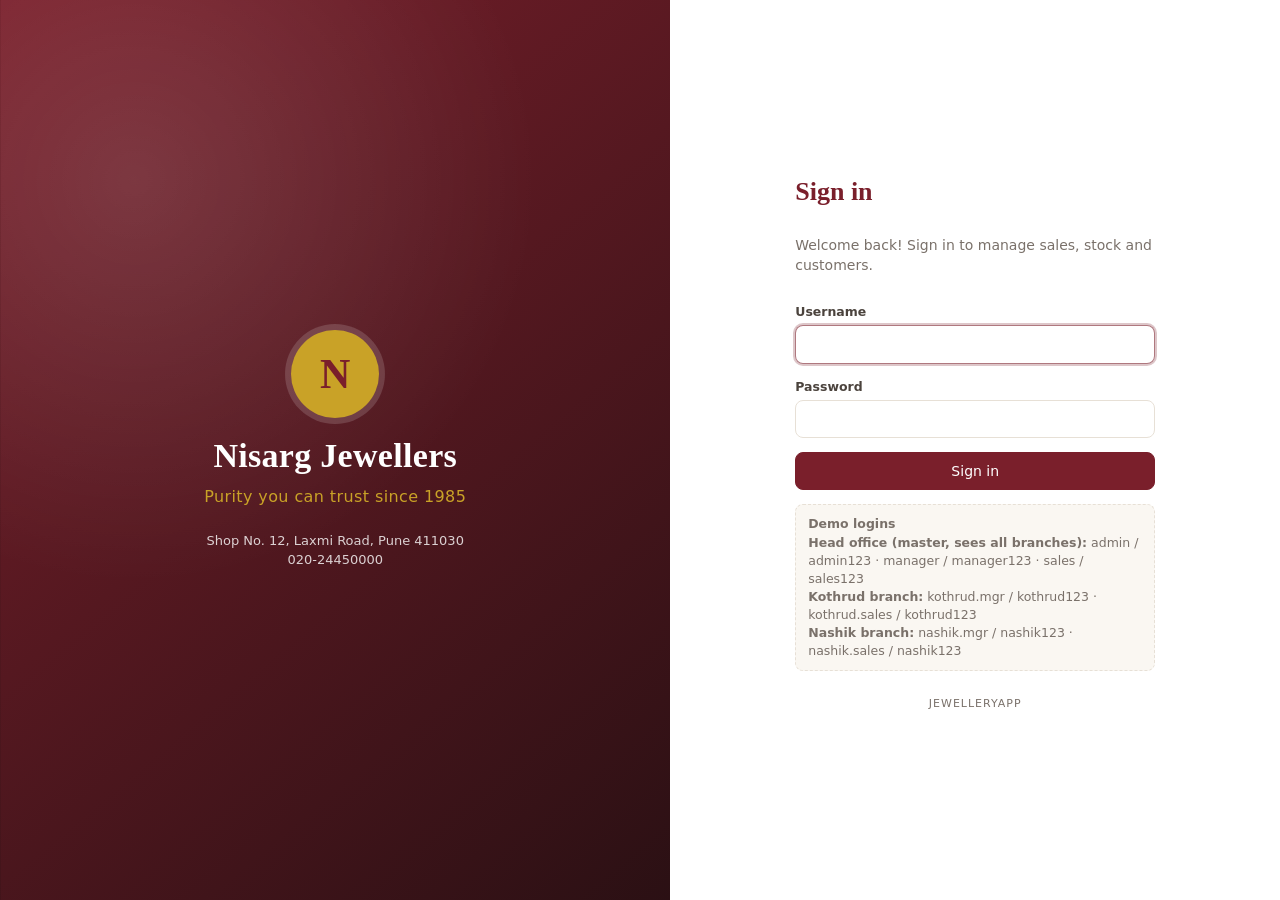
<file: index.html>
<!doctype html>
<html lang="en-IN">
<head>
  <meta charset="utf-8">
  <meta name="viewport" content="width=device-width, initial-scale=1">
  <meta name="description" content="JewelleryApp - CRM, billing, POS, stock and vendor management for jewellery shops">
  <title>JewelleryApp</title>
  <link rel="stylesheet" href="css/styles.css">
</head>
<body>
  <div id="app"></div>
  <noscript>JewelleryApp needs JavaScript enabled.</noscript>

  <script src="js/vendor/qrcode-generator-1.4.4.js"></script>
  <script src="js/vendor/jsQR-1.4.0.js"></script>
  <script src="js/utils.js"></script>
  <script src="js/pricing.js"></script>
  <script src="js/seed.js"></script>
  <script src="js/db.js"></script>
  <script src="js/branch.js"></script>
  <script src="js/ui.js"></script>
  <script src="js/auth.js"></script>
  <script src="js/biz.js"></script>
  <script src="js/schemas.js"></script>
  <script src="js/whatsapp.js"></script>
  <script src="js/qr.js"></script>
  <script src="js/payments.js"></script>
  <script src="js/pawn.js"></script>
  <script src="js/liverates.js"></script>
  <script src="js/pages/dashboard.js"></script>
  <script src="js/pages/rates.js"></script>
  <script src="js/pages/pos.js"></script>
  <script src="js/pages/sales.js"></script>
  <script src="js/pages/customers.js"></script>
  <script src="js/pages/stock.js"></script>
  <script src="js/pages/purchases.js"></script>
  <script src="js/pages/vendors.js"></script>
  <script src="js/pages/reports.js"></script>
  <script src="js/pages/masters.js"></script>
  <script src="js/pages/settings.js"></script>
  <script src="js/pages/whatsapp.js"></script>
  <script src="js/pages/payments.js"></script>
  <script src="js/pages/pawn.js"></script>
  <script src="js/pages/branches.js"></script>
  <script src="js/app.js"></script>
</body>
</html>
</file>
<file: css/styles.css>
/* JewelleryApp styles. Brand colours come from Settings via --primary / --accent. */
:root {
  --primary: #7a1f2b;
  --primary-rgb: 122, 31, 43;
  --accent: #c9a227;
  --bg: #f6f3ee;
  --card: #ffffff;
  --text: #2a2522;
  --muted: #7a716a;
  --line: #e7e0d6;
  --soft: #faf7f2;
  --ok: #1d7a46;
  --ok-bg: #e5f4ea;
  --warn: #9a5b00;
  --warn-bg: #fdf1dc;
  --err: #b42318;
  --err-bg: #fde8e6;
  --radius: 10px;
  --shadow: 0 1px 2px rgba(0, 0, 0, .04), 0 4px 16px rgba(0, 0, 0, .05);
  --font: "Segoe UI", system-ui, -apple-system, Roboto, "Noto Sans", Arial, sans-serif;
  --serif: Georgia, "Times New Roman", serif;
}

* { box-sizing: border-box; }
[hidden] { display: none !important; }
html, body { margin: 0; }
body { font: 14px/1.45 var(--font); color: var(--text); background: var(--bg); -webkit-font-smoothing: antialiased; }
a { color: var(--primary); text-decoration: none; }
a:hover { text-decoration: underline; }
h1, h2, h3, h4 { margin: 0; font-weight: 600; }
h3 small, h2 small { font-weight: 400; color: var(--muted); font-size: 12px; }
.muted { color: var(--muted); }
.small { font-size: 12px; }
.right { text-align: right; }
.nowrap { white-space: nowrap; }
.spacer { flex: 1; }
.grow { flex: 1; }
.warn-text { color: var(--warn); }

/* ---------- buttons & inputs ---------- */
.btn {
  display: inline-flex; align-items: center; justify-content: center; gap: 6px;
  padding: 8px 14px; border: 1px solid var(--line); background: #fff; color: var(--text);
  border-radius: 8px; font: inherit; font-weight: 500; cursor: pointer; white-space: nowrap; text-decoration: none;
}
.btn:hover { border-color: rgba(var(--primary-rgb), .45); text-decoration: none; }
.btn.primary { background: var(--primary); border-color: var(--primary); color: #fff; }
.btn.primary:hover { filter: brightness(1.08); }
.btn.danger { color: var(--err); border-color: #f1c4bf; }
.btn.danger:hover { background: var(--err-bg); }
.btn.ghost { border-color: transparent; color: var(--muted); }
.btn.sm { padding: 5px 10px; font-size: 12.5px; }
.btn.block { width: 100%; }
.icon-btn { border: 0; background: transparent; cursor: pointer; font-size: 16px; padding: 4px 7px; border-radius: 6px; color: var(--muted); }
.icon-btn:hover { background: var(--soft); color: var(--text); }
.icon-btn.danger:hover { color: var(--err); background: var(--err-bg); }
.file-btn { position: relative; }

input, select, textarea {
  font: inherit; color: inherit; background: #fff; border: 1px solid var(--line); border-radius: 8px;
  padding: 8px 10px; min-width: 0; width: 100%;
}
input:focus, select:focus, textarea:focus { outline: 2px solid rgba(var(--primary-rgb), .25); border-color: rgba(var(--primary-rgb), .6); }
input[readonly] { background: var(--soft); }
input[type=checkbox] { width: auto; }
input[type=color] { padding: 2px; height: 38px; }
input.invalid { border-color: var(--err); background: var(--err-bg); }
input.sm, select.sm { max-width: 80px; }
textarea { resize: vertical; }

.form-grid { display: grid; grid-template-columns: repeat(2, minmax(0, 1fr)); gap: 12px 16px; }
.field { display: flex; flex-direction: column; gap: 4px; }
.field.full, .check.full { grid-column: 1 / -1; }
.field label { font-size: 12.5px; font-weight: 600; color: #4b433d; }
.field small { color: var(--muted); font-size: 11.5px; }
.req { color: var(--err); }
.check { display: flex; align-items: center; gap: 8px; font-weight: 500; cursor: pointer; }
label.inline { display: inline-flex; align-items: center; gap: 6px; font-size: 13px; color: var(--muted); }
label.inline input { width: auto; }
.input-row { display: flex; gap: 8px; }
.img-field { display: flex; align-items: center; gap: 10px; flex-wrap: wrap; }
.img-field img { width: 56px; height: 56px; object-fit: contain; border: 1px solid var(--line); border-radius: 8px; background: var(--soft); }
.img-field img.empty { visibility: hidden; width: 0; border: 0; }
.img-field input[type=file] { width: auto; flex: 1; padding: 6px; }

/* ---------- login ---------- */
.login { min-height: 100vh; display: grid; grid-template-columns: 1.1fr 1fr; }
.login-brand {
  background: radial-gradient(circle at 20% 20%, rgba(255, 255, 255, .12), transparent 45%), linear-gradient(140deg, var(--primary), #1b0d0f 120%);
  background-size: cover; background-position: center; color: #fff; display: flex; align-items: center; justify-content: center; padding: 48px 32px;
}
.login-brand-inner { max-width: 420px; text-align: center; }
.login-logo { max-width: 160px; max-height: 120px; object-fit: contain; margin-bottom: 18px; }
.login-mono {
  width: 88px; height: 88px; border-radius: 50%; margin: 0 auto 18px; display: grid; place-items: center;
  font: 600 42px var(--serif); color: var(--primary); background: var(--accent); box-shadow: 0 0 0 6px rgba(255, 255, 255, .15);
}
.login-brand h1 { font: 600 34px/1.2 var(--serif); letter-spacing: .3px; }
.login-tagline { color: var(--accent); font-size: 16px; margin: 8px 0 24px; letter-spacing: .4px; }
.login-meta { opacity: .8; font-size: 13px; }
.login-form-wrap { display: flex; align-items: center; justify-content: center; padding: 32px 20px; background: var(--card); }
.login-form { width: 100%; max-width: 360px; display: flex; flex-direction: column; gap: 14px; }
.login-form h2 { font: 600 26px var(--serif); color: var(--primary); }
.login-error { background: var(--err-bg); color: var(--err); padding: 8px 12px; border-radius: 8px; font-size: 13px; }
.demo-hint { background: var(--soft); border: 1px dashed var(--line); border-radius: 8px; padding: 10px 12px; font-size: 12.5px; color: var(--muted); }
.powered { text-align: center; color: var(--muted); font-size: 11px; letter-spacing: 1px; text-transform: uppercase; }

/* ---------- shell ---------- */
.shell { display: grid; grid-template-columns: 240px 1fr; min-height: 100vh; background: linear-gradient(to right, #211816 240px, transparent 240px); }
.sidebar { background: #211816; color: #e9e2d9; position: sticky; top: 0; height: 100vh; overflow-y: auto; display: flex; flex-direction: column; }
.brand { display: flex; align-items: center; gap: 10px; padding: 18px 16px; border-bottom: 1px solid rgba(255, 255, 255, .08); }
.brand img { width: 40px; height: 40px; object-fit: contain; border-radius: 8px; background: #fff; }
.brand .mono { width: 40px; height: 40px; border-radius: 50%; display: grid; place-items: center; background: var(--accent); color: var(--primary); font: 600 20px var(--serif); flex: none; }
.brand-name { font: 600 15px/1.2 var(--serif); color: #fff; }
.brand-sub { font-size: 10.5px; letter-spacing: 1.2px; text-transform: uppercase; color: var(--accent); }
.sidebar nav { padding: 8px 8px 24px; }
.nav-title { font-size: 10.5px; text-transform: uppercase; letter-spacing: 1.2px; color: #9d918a; padding: 14px 10px 6px; }
.sidebar nav a { display: flex; align-items: center; gap: 10px; padding: 8px 10px; border-radius: 8px; color: #e9e2d9; text-decoration: none; }
.sidebar nav a:hover { background: rgba(255, 255, 255, .06); }
.sidebar nav a.active { background: var(--primary); color: #fff; }
.sidebar .ico { width: 18px; text-align: center; color: var(--accent); }
.sidebar nav a.active .ico { color: #fff; }
.main { min-width: 0; display: flex; flex-direction: column; }
.topbar {
  display: flex; align-items: center; gap: 14px; padding: 10px 20px; background: var(--card); border-bottom: 1px solid var(--line);
  position: sticky; top: 0; z-index: 20;
}
.page-title { font: 600 19px var(--serif); white-space: nowrap; }
.menu-btn { display: none; font-size: 20px; }
.ticker-slot { flex: 1; min-width: 0; display: flex; justify-content: flex-end; }
.ticker { display: flex; gap: 14px; align-items: center; background: var(--soft); border: 1px solid var(--line); border-radius: 999px; padding: 5px 14px; color: var(--text); font-size: 12.5px; overflow: hidden; white-space: nowrap; }
.ticker:hover { text-decoration: none; border-color: var(--accent); }
.ticker b { color: var(--primary); margin-right: 3px; }
.ticker em { color: var(--muted); font-style: normal; font-size: 11px; }
.user-menu { position: relative; }
.user-btn { border: 1px solid var(--line); background: #fff; border-radius: 999px; padding: 6px 12px; cursor: pointer; font: inherit; white-space: nowrap; }
.user-btn small { color: var(--muted); }
.user-drop { position: absolute; right: 0; top: calc(100% + 6px); background: #fff; border: 1px solid var(--line); border-radius: 10px; box-shadow: var(--shadow); min-width: 180px; padding: 6px; z-index: 30; }
.user-drop button { display: block; width: 100%; text-align: left; border: 0; background: none; padding: 8px 10px; border-radius: 6px; cursor: pointer; font: inherit; }
.user-drop button:hover { background: var(--soft); }
.banner { padding: 8px 20px; font-size: 13px; }
.banner.warn { background: var(--warn-bg); color: var(--warn); }
.view { padding: 20px; display: flex; flex-direction: column; gap: 16px; max-width: 1500px; width: 100%; }
.scrim { display: none; }

/* ---------- cards, kpis ---------- */
.card { background: var(--card); border: 1px solid var(--line); border-radius: var(--radius); box-shadow: var(--shadow); padding: 16px; min-width: 0; }
.card-head { display: flex; align-items: center; justify-content: space-between; gap: 10px; margin-bottom: 12px; flex-wrap: wrap; }
.card-head h3 { font-size: 15px; }
.card-head select { width: auto; }
h4.sub { font-size: 12px; text-transform: uppercase; letter-spacing: .8px; color: var(--muted); margin: 16px 0 8px; }
.grid-2 { display: grid; grid-template-columns: repeat(2, minmax(0, 1fr)); gap: 16px; }
.quick-actions { display: flex; gap: 8px; flex-wrap: wrap; }
.kpis { display: grid; grid-template-columns: repeat(auto-fit, minmax(170px, 1fr)); gap: 12px; }
.kpis.compact { margin-bottom: 12px; }
.kpi { background: var(--card); border: 1px solid var(--line); border-radius: var(--radius); padding: 12px 14px; display: flex; flex-direction: column; gap: 2px; border-top: 3px solid var(--accent); }
.kpi span { font-size: 12px; color: var(--muted); }
.kpi b { font-size: 20px; font-variant-numeric: tabular-nums; }
.kpi small { color: var(--muted); font-size: 11.5px; }
.kpi.warn { border-top-color: var(--warn); }
.kpi.warn b { color: var(--warn); }
.rate-cards { display: grid; grid-template-columns: repeat(auto-fill, minmax(140px, 1fr)); gap: 10px; }
.rate-card { border: 1px solid var(--line); border-radius: 8px; padding: 10px 12px; display: flex; flex-direction: column; background: linear-gradient(135deg, #fffaf0, #fff); }
.rate-card.silver { background: linear-gradient(135deg, #f3f4f6, #fff); }
.rate-card.platinum { background: linear-gradient(135deg, #eef2f6, #fff); }
.rate-card span { font-size: 12px; color: var(--muted); }
.rate-card b { font-size: 18px; color: var(--primary); font-variant-numeric: tabular-nums; }
.list { margin: 0; padding-left: 18px; display: flex; flex-direction: column; gap: 4px; }
.chart { width: 100%; height: auto; display: block; }
.chart .bar { fill: var(--primary); opacity: .85; }
.chart .bar:hover { opacity: 1; }
.chart .axis { fill: var(--muted); font-size: 11px; }
.chart .line { fill: none; stroke: var(--primary); stroke-width: 2.5; }
.chart .dot { fill: var(--accent); stroke: #fff; stroke-width: 1.5; }

/* ---------- tables ---------- */
.table-wrap { overflow-x: auto; border: 1px solid var(--line); border-radius: 8px; }
table.grid { width: 100%; border-collapse: collapse; font-variant-numeric: tabular-nums; }
.grid th { text-align: left; font-size: 11.5px; text-transform: uppercase; letter-spacing: .5px; color: var(--muted); background: var(--soft); padding: 9px 10px; border-bottom: 1px solid var(--line); white-space: nowrap; }
.grid td { padding: 9px 10px; border-bottom: 1px solid var(--line); vertical-align: middle; }
.grid tbody tr:last-child td { border-bottom: 0; }
.grid tr.clickable { cursor: pointer; }
.grid td:has(> .icon-btn) { white-space: nowrap; }
.grid tbody tr:hover td { background: #fffbf3; }
.grid tfoot td { background: var(--soft); border-top: 2px solid var(--line); }
.grid th.right, .grid td.right { text-align: right; }
.edit-grid td { padding: 6px; }
.edit-grid input, .edit-grid select { padding: 6px 8px; min-width: 70px; }
.edit-grid select[data-k=itemId] { min-width: 220px; }
.empty { padding: 28px; text-align: center; color: var(--muted); background: var(--soft); border-radius: 8px; border: 1px dashed var(--line); }
.badge { display: inline-block; padding: 2px 8px; border-radius: 999px; font-size: 11.5px; font-weight: 600; background: #eee; color: #555; white-space: nowrap; }
.badge.ok { background: var(--ok-bg); color: var(--ok); }
.badge.warn { background: var(--warn-bg); color: var(--warn); }
.badge.err { background: var(--err-bg); color: var(--err); }
.badge.gold { background: #fbf2d5; color: #8a6a00; }

.toolbar { display: flex; align-items: center; gap: 8px; margin-bottom: 12px; }
.toolbar.wrap { flex-wrap: wrap; }
.toolbar input[type=search] { max-width: 320px; }
.toolbar .scan { min-width: 240px; max-width: 420px; }
.toolbar select { width: auto; }
.toolbar input[type=date] { width: auto; }
.actions-row { display: flex; align-items: center; gap: 8px; flex-wrap: wrap; margin-top: 12px; }
.stock-summary { display: flex; flex-wrap: wrap; gap: 8px 20px; padding: 10px 12px; background: var(--soft); border-radius: 8px; margin-bottom: 12px; font-size: 13px; color: var(--muted); }
.stock-summary b { color: var(--text); }

/* ---------- modal & toast ---------- */
.modal-wrap { position: fixed; inset: 0; background: rgba(20, 12, 10, .45); display: flex; align-items: flex-start; justify-content: center; padding: 5vh 16px; z-index: 100; overflow-y: auto; }
.modal { background: #fff; border-radius: 12px; width: 100%; max-width: 560px; box-shadow: 0 20px 60px rgba(0, 0, 0, .25); display: flex; flex-direction: column; max-height: 90vh; }
.modal.wide { max-width: 900px; }
.modal.xl { max-width: 1180px; }
.modal-head { display: flex; justify-content: space-between; align-items: center; padding: 14px 18px; border-bottom: 1px solid var(--line); }
.modal-head h3 { font: 600 17px var(--serif); }
.modal-body { padding: 18px; overflow-y: auto; }
.modal-foot { display: flex; justify-content: flex-end; gap: 8px; padding: 12px 18px; border-top: 1px solid var(--line); flex-wrap: wrap; }
#toasts { position: fixed; right: 16px; bottom: 16px; display: flex; flex-direction: column; gap: 8px; z-index: 200; max-width: calc(100vw - 32px); }
.toast { background: #1f1a17; color: #fff; padding: 10px 14px; border-radius: 8px; box-shadow: var(--shadow); transition: opacity .4s, transform .4s; border-left: 4px solid var(--ok); max-width: 420px; }
.toast.error { border-left-color: #ff6b5e; }
.toast.hide { opacity: 0; transform: translateY(8px); }
dl.info { display: grid; grid-template-columns: max-content 1fr; gap: 6px 16px; margin: 0 0 8px; }
dl.info dt { color: var(--muted); }
dl.info dd { margin: 0; }

/* ---------- POS ---------- */
.pos { display: grid; grid-template-columns: minmax(0, 1fr) 340px; gap: 16px; align-items: start; }
.pos-main { display: flex; flex-direction: column; gap: 16px; min-width: 0; }
.pos-head { display: flex; gap: 12px; align-items: flex-end; flex-wrap: wrap; }
.pos-head .field.grow { min-width: 260px; }
.cust-info { margin-top: 8px; min-height: 16px; }
.rates-used { margin-bottom: 8px; }
.pos-side { position: sticky; top: 76px; display: flex; flex-direction: column; gap: 10px; }
.pos-side h3 { font: 600 16px var(--serif); }
.totals-box { display: flex; flex-direction: column; border: 1px solid var(--line); border-radius: 8px; overflow: hidden; }
.totals-box > div { display: flex; justify-content: space-between; padding: 6px 12px; font-variant-numeric: tabular-nums; border-bottom: 1px solid var(--line); }
.totals-box > div:last-child { border-bottom: 0; }
.totals-box span { color: var(--muted); }
.totals-box .grand { background: var(--primary); color: #fff; font-size: 17px; }
.totals-box .grand span { color: rgba(255, 255, 255, .8); }
.totals-box .due b { color: var(--warn); }
.pay-row { display: grid; grid-template-columns: 1.1fr 1fr 1fr auto; gap: 6px; margin-bottom: 6px; }
.pay-row input, .pay-row select { padding: 6px 8px; }
.pos-buttons { display: flex; flex-direction: column; gap: 8px; }
.pos-grid td:first-child { min-width: 190px; }
.pos-grid input { width: 100px; }
.pos-grid input.sm { width: 64px; }
.pos-grid select { width: auto; min-width: 0; margin-right: 4px; }
.pos-grid td:nth-child(5) { white-space: nowrap; }
.pos-grid td:nth-child(5) input { display: inline-block; }

/* ---------- masters, reports, settings ---------- */
.masters { display: flex; flex-direction: column; gap: 12px; }
.tabs { display: flex; gap: 6px; flex-wrap: wrap; align-items: center; }
.tabs button { border: 1px solid var(--line); background: #fff; padding: 7px 12px; border-radius: 999px; cursor: pointer; font: inherit; }
.tabs button small { color: var(--muted); margin-left: 4px; }
.tabs button.active { background: var(--primary); color: #fff; border-color: var(--primary); }
.tabs button.active small { color: rgba(255, 255, 255, .8); }
.tab-link { margin-left: auto; font-size: 13px; }
.master-head { display: flex; justify-content: space-between; align-items: center; flex-wrap: wrap; gap: 8px; margin-bottom: 8px; }
.master-head .actions-row { margin: 0; }
.reports { display: grid; grid-template-columns: 250px minmax(0, 1fr); gap: 16px; align-items: start; }
.report-list { display: flex; flex-direction: column; padding: 8px; position: sticky; top: 76px; }
.report-list .nav-title { color: var(--muted); padding: 10px 8px 4px; }
.report-list button { text-align: left; border: 0; background: none; padding: 7px 10px; border-radius: 6px; cursor: pointer; font: inherit; }
.report-list button:hover { background: var(--soft); }
.report-list button.active { background: rgba(var(--primary-rgb), .1); color: var(--primary); font-weight: 600; }
.report-head h3 { font: 600 17px var(--serif); margin-bottom: 10px; }
.presets { display: flex; align-items: center; gap: 8px; margin-top: 12px; flex-wrap: wrap; }
.preset { width: 30px; height: 30px; border-radius: 50%; border: 2px solid #fff; box-shadow: 0 0 0 1px var(--line); cursor: pointer; }
.sticky-save { position: sticky; bottom: 0; background: linear-gradient(transparent, var(--bg) 40%); padding: 14px 0 4px; display: flex; justify-content: flex-end; z-index: 5; }
.brand-preview { display: grid; grid-template-columns: 1.1fr 1fr; border: 1px solid var(--line); border-radius: 10px; overflow: hidden; height: 190px; }
.bp-left { background: linear-gradient(140deg, var(--p), #1b0d0f 120%); background-size: cover; background-position: center; color: #fff; display: flex; flex-direction: column; align-items: center; justify-content: center; gap: 4px; padding: 12px; text-align: center; }
.bp-left img { max-width: 70px; max-height: 50px; object-fit: contain; }
.bp-left .login-mono { width: 46px; height: 46px; font-size: 22px; margin: 0 0 4px; background: var(--a); color: var(--p); box-shadow: none; }
.bp-left b { font: 600 15px var(--serif); }
.bp-left small { color: var(--a); font-size: 11px; }
.bp-right { display: flex; flex-direction: column; justify-content: center; gap: 8px; padding: 16px; background: #fff; }
.bp-right b { color: var(--p); font: 600 15px var(--serif); }
.bp-right span { height: 20px; border: 1px solid var(--line); border-radius: 5px; }
.bp-right i { height: 22px; border-radius: 5px; background: var(--p); }

/* ---------- WhatsApp ---------- */
.wa-bubble { background: #dcf8c6; color: #1f2d1b; border-radius: 10px 10px 10px 2px; padding: 10px 14px; max-width: 520px; white-space: normal; box-shadow: 0 1px 1px rgba(0, 0, 0, .08); margin: 6px 0; }
.wa-progress .bar { height: 8px; background: var(--soft); border-radius: 999px; overflow: hidden; border: 1px solid var(--line); }
.wa-progress .bar i { display: block; height: 100%; width: 0; background: #25d366; transition: width .2s; }
.wa-results li.err { color: var(--err); }
.wa-results li.ok { color: var(--ok); }
.wa-help p, .wa-help ol { margin: 0 0 10px; }
.wa-alert { display: flex; flex-direction: column; gap: 2px; padding: 10px 12px; border-radius: 8px; background: #e7f8ee; border: 1px solid #b6e6c8; color: #14532d; margin-bottom: 8px; }
.wa-alert:hover { text-decoration: none; border-color: #25d366; }
.wa-alert span { font-size: 12.5px; }
.wa-due:not(:empty) { background: #25d366; color: #fff !important; border-radius: 999px; padding: 0 6px; margin-left: 4px; }
.tabs .tab-link.muted { margin-left: auto; }
.modal .banner.warn, .wa-help .banner.warn { border-radius: 8px; margin-bottom: 10px; }

/* ---------- online payments ---------- */
.pay-row.online { display: flex; flex-wrap: wrap; align-items: center; gap: 4px 10px; padding: 8px 10px; border: 1px solid #b6e6c8; background: #eefaf2; border-radius: 8px; }
.pay-row.online small { flex-basis: 100%; color: var(--muted); font-family: "Courier New", monospace; overflow: hidden; text-overflow: ellipsis; }
.pay-row.online b { margin-left: auto; }
.pay-online-btn { border-color: #2563eb; color: #1d4ed8; }
.pg-mode-line { display: flex; gap: 12px; align-items: center; flex-wrap: wrap; margin-bottom: 12px; font-size: 13px; color: var(--muted); }
.pg-mode-line b { color: var(--text); }
.pg-sim { display: flex; flex-direction: column; gap: 12px; }
.pg-head { display: flex; justify-content: space-between; align-items: center; gap: 10px; background: linear-gradient(135deg, #0b3b8c, #2563eb); color: #fff; border-radius: 10px; padding: 14px 16px; overflow: hidden; }
.pg-head small { display: block; opacity: .85; }
.pg-amt { font-size: 22px; font-weight: 700; font-variant-numeric: tabular-nums; }
.pg-amt { display: flex; flex-direction: column; align-items: flex-end; gap: 4px; }
.pg-test { background: #f59e0b; color: #111; font-size: 9.5px; font-weight: 700; padding: 2px 8px; border-radius: 999px; letter-spacing: 1px; }
.pg-tabs { display: flex; gap: 6px; flex-wrap: wrap; }
.pg-tabs button { border: 1px solid var(--line); background: #fff; padding: 7px 12px; border-radius: 8px; cursor: pointer; font: inherit; }
.pg-tabs button.active { border-color: #2563eb; color: #1d4ed8; background: #eff6ff; font-weight: 600; }
.pg-pane { display: flex; flex-direction: column; gap: 8px; }
.pg-status { padding: 10px 12px; border-radius: 8px; background: var(--soft); }
.pg-status.ok { background: var(--ok-bg); color: var(--ok); }
.pg-status.err { background: var(--err-bg); color: var(--err); }
code { font-family: "Courier New", monospace; font-size: 12.5px; }

/* ---------- pawn ---------- */
.pw-grid input[data-k=description] { min-width: 180px; }
.pw-grid select { min-width: 120px; }
.pw-loan { display: grid; grid-template-columns: minmax(0, 1.6fr) minmax(240px, 1fr); gap: 16px; align-items: start; }
.ok-banner { background: var(--ok-bg); color: var(--ok); border-radius: 8px; margin-bottom: 12px; }
a.kpi-link { color: inherit; text-decoration: none; }
a.kpi-link:hover { border-color: var(--accent); }
.ticket-qr { width: 30mm; height: 30mm; justify-self: end; }
.ticket-qr svg { width: 100%; height: 100%; display: block; }
.page-break { break-after: page; page-break-after: always; height: 0; }
#print-root .pawn-ticket { margin-bottom: 0; }

/* ---------- branches ---------- */
.branch-slot { flex: none; }
.branch-select { width: auto; max-width: 260px; padding: 6px 10px; border-radius: 999px; font-weight: 600; color: var(--primary); border-color: rgba(var(--primary-rgb), .35); background: #fff; }
.branch-pill { display: inline-block; padding: 6px 12px; border-radius: 999px; background: rgba(var(--primary-rgb), .08); color: var(--primary); font-weight: 600; font-size: 13px; white-space: nowrap; }
.billing-branch { margin-top: 8px; font-size: 13px; }
.branch-cards { display: grid; grid-template-columns: repeat(auto-fit, minmax(320px, 1fr)); gap: 16px; }
.branch-card.inactive { opacity: .6; }
.branch-card .card-head { margin-bottom: 4px; }
.mini-kpis { display: grid; grid-template-columns: repeat(2, minmax(0, 1fr)); gap: 8px; margin: 10px 0; }
.mini-kpis > div { background: var(--soft); border-radius: 8px; padding: 8px 10px; display: flex; flex-direction: column; }
.mini-kpis span { font-size: 11.5px; color: var(--muted); }
.mini-kpis b { font-size: 16px; font-variant-numeric: tabular-nums; }
.mini-kpis small { color: var(--muted); font-size: 11px; }

/* ---------- live rates ---------- */
.live-bar { display: flex; align-items: center; gap: 10px; flex-wrap: wrap; padding: 10px 12px; margin-top: 12px; border: 1px dashed rgba(var(--primary-rgb), .35); border-radius: 8px; background: rgba(var(--primary-rgb), .03); }
.live-bar .muted { flex: 1; min-width: 160px; }
.live-btn { background: #fff; border-color: var(--primary); color: var(--primary); font-weight: 600; }
.live-btn:disabled { opacity: .7; cursor: progress; }
.live-detail .card-head { margin-bottom: 4px; }
.rate-inputs { display: grid; grid-template-columns: repeat(auto-fill, minmax(150px, 1fr)); gap: 10px; }
.rate-input { display: flex; flex-direction: column; gap: 4px; padding: 8px 10px; border: 1px solid var(--line); border-radius: 8px; background: linear-gradient(135deg, #fffaf0, #fff); }
.rate-input.silver { background: linear-gradient(135deg, #f3f4f6, #fff); }
.rate-input.platinum { background: linear-gradient(135deg, #eef2f6, #fff); }
.rate-input span { font-size: 12px; color: var(--muted); }
.rate-input input { font-size: 16px; font-weight: 600; color: var(--primary); }
.live-dot { font-style: normal; font-size: 9.5px; font-weight: 700; letter-spacing: .5px; color: #fff; background: #16a34a; border-radius: 999px; padding: 1px 6px; }

/* ---------- invoice ---------- */
.invoice-preview { background: #fff; }
.invoice { position: relative; color: #222; font-size: 12.5px; }
.invoice .stamp { position: absolute; top: 40%; left: 25%; transform: rotate(-18deg); font-size: 64px; color: rgba(180, 35, 24, .18); border: 6px solid rgba(180, 35, 24, .18); padding: 0 24px; font-weight: 700; pointer-events: none; }
.inv-head { display: flex; gap: 16px; align-items: flex-start; border-bottom: 3px double var(--accent); padding-bottom: 12px; }
.inv-logo { max-width: 90px; max-height: 70px; object-fit: contain; }
.inv-shop { flex: 1; }
.inv-shop h2 { font: 600 22px var(--serif); color: var(--primary); }
.inv-shop p { margin: 4px 0 0; }
.inv-title { text-align: right; }
.inv-title h3 { letter-spacing: 2px; color: var(--primary); }
.inv-title p { margin: 4px 0 0; }
.inv-parties { display: grid; grid-template-columns: 2fr 1fr; gap: 16px; padding: 10px 0; }
.inv-parties h4, .invoice h4 { font-size: 11px; text-transform: uppercase; letter-spacing: 1px; color: var(--muted); margin: 6px 0 4px; }
.inv-parties p { margin: 0; }
.inv-table { width: 100%; border-collapse: collapse; margin: 6px 0; }
.inv-table th { background: var(--soft); font-size: 10.5px; text-transform: uppercase; text-align: left; padding: 6px; border: 1px solid var(--line); }
.inv-table td { padding: 6px; border: 1px solid var(--line); vertical-align: top; }
.inv-table th.right, .inv-table td.right, .inv-totals td.right { text-align: right; }
.inv-bottom { display: grid; grid-template-columns: 1.4fr 1fr; gap: 16px; margin-top: 8px; }
.inv-totals { width: 100%; border-collapse: collapse; }
.inv-totals td { padding: 4px 8px; border-bottom: 1px solid var(--line); }
.inv-totals tr.grand td { background: var(--primary); color: #fff; font-size: 14px; }
.inv-foot { display: grid; grid-template-columns: 1.4fr 1fr; gap: 16px; margin-top: 18px; padding-top: 10px; border-top: 1px solid var(--line); font-size: 11px; }
.inv-foot .sign { display: flex; justify-content: space-between; align-items: flex-end; text-align: center; gap: 12px; }
.inv-foot .sign span { border-top: 1px solid #999; padding-top: 4px; min-width: 120px; }

/* QR stickers: sizes in mm so they print at real size */
.stickers { color: #000; font-family: Arial, Helvetica, sans-serif; }
.sticker { background: #fff; display: flex; align-items: center; overflow: hidden; break-inside: avoid; }
.st-qr svg { width: 100%; height: 100%; display: block; }
.st-text { display: flex; flex-direction: column; line-height: 1.15; min-width: 0; }
.st-text span, .st-text b { white-space: nowrap; overflow: hidden; text-overflow: ellipsis; }
.st-no { font-family: "Courier New", monospace; font-weight: 700; }
.st-tag { width: 95mm; height: 12mm; padding: .8mm 1mm; }
.st-tag .flap { width: 30mm; height: 100%; display: flex; align-items: center; gap: 1mm; min-width: 0; }
.st-tag .tail { flex: 1; }
.st-tag .st-qr { width: 10mm; height: 10mm; flex: none; }
.st-tag .st-no { font-size: 7pt; }
.st-tag .flap.st-text { flex-direction: column; align-items: flex-start; justify-content: center; gap: 0; font-size: 5.5pt; }
.st-l50 { width: 50mm; height: 25mm; padding: 1.5mm; gap: 1.5mm; }
.st-l50 .st-qr { width: 21mm; height: 21mm; flex: none; }
.st-l50 .st-text { font-size: 6.5pt; }
.st-l50 .st-no { font-size: 10pt; }
.st-a4 { width: 38.1mm; height: 21.2mm; padding: 1.2mm; gap: 1mm; }
.st-a4 .st-qr { width: 16mm; height: 16mm; flex: none; }
.st-a4 .st-text { font-size: 5.5pt; }
.st-a4 .st-no { font-size: 8pt; }
.st-text b.st-no.long { white-space: normal; overflow-wrap: anywhere; line-height: 1.05; }
.st-l50 .st-no.long { font-size: 7pt; }
.st-a4 .st-no.long { font-size: 6pt; }
.stickers.roll .sticker:not(:last-child) { break-after: page; page-break-after: always; }
.stickers.sheet { display: grid; grid-template-columns: repeat(5, 38.1mm); grid-auto-rows: 21.2mm; column-gap: 2.5mm; }
.sticker-preview { overflow-x: auto; background: var(--soft); border: 1px solid var(--line); border-radius: 8px; padding: 12px; }
.stickers.preview { display: flex; flex-direction: column; gap: 8px; align-items: flex-start; }
.stickers.preview.sheet { display: grid; grid-template-columns: repeat(3, 38.1mm); }
.stickers.preview .sticker { outline: 1px dashed #b9b0a5; }
.stickers.preview .st-tag .tail { background: repeating-linear-gradient(90deg, transparent 0 4px, #eee 4px 5px); }
.qr-btn { font-size: 15px; }

/* QR scanner & single QR view */
.scanner { display: grid; grid-template-columns: minmax(0, 1.4fr) minmax(0, 1fr); gap: 14px; }
.scan-view { position: relative; background: #111; border-radius: 10px; overflow: hidden; aspect-ratio: 4 / 3; }
.scan-view video { width: 100%; height: 100%; object-fit: cover; display: block; }
.scan-frame { position: absolute; inset: 15% 22%; border: 3px solid rgba(255, 255, 255, .9); border-radius: 12px; box-shadow: 0 0 0 2000px rgba(0, 0, 0, .3); }
.scan-side { display: flex; flex-direction: column; gap: 10px; align-items: flex-start; min-width: 0; }
.scan-list { max-height: 240px; overflow-y: auto; width: 100%; }
.scan-list li.ok { color: var(--ok); }
.scan-list li.err { color: var(--err); }
.qr-show { display: flex; gap: 20px; flex-wrap: wrap; align-items: flex-start; }
.qr-big { width: 190px; height: 190px; flex: none; border: 1px solid var(--line); border-radius: 8px; padding: 6px; background: #fff; }
.qr-big svg { width: 100%; height: 100%; display: block; }
.report-print h2 { font-family: var(--serif); }
.report-print h3 { margin: 4px 0; }

#print-root { display: none; }
@media print {
  @page { size: A4; margin: 10mm; }
  body.printing { background: #fff; }
  body.printing > *:not(#print-root) { display: none !important; }
  body.printing #print-root { display: block; }
  #print-root .table-wrap { border: 0; overflow: visible; }
  #print-root .grid th, #print-root .grid td { padding: 4px 6px; font-size: 10.5px; }
  .invoice, .inv-table th, .inv-totals tr.grand td { -webkit-print-color-adjust: exact; print-color-adjust: exact; }
}

/* ---------- responsive ---------- */
@media (max-width: 1100px) {
  .pos { grid-template-columns: 1fr; }
  .pos-side { position: static; }
  .grid-2 { grid-template-columns: 1fr; }
  .ticker em { display: none; }
}
@media (max-width: 900px) {
  .shell { grid-template-columns: 1fr; background: none; }
  .sidebar { position: fixed; left: 0; top: 0; bottom: 0; width: 260px; z-index: 60; transform: translateX(-100%); transition: transform .2s; }
  .shell.nav-open .sidebar { transform: none; }
  .shell.nav-open .scrim { display: block; position: fixed; inset: 0; background: rgba(0, 0, 0, .35); z-index: 50; }
  .menu-btn { display: inline-block; }
  .ticker-slot { display: none; }
  .branch-select { max-width: 150px; }
  .branch-pill { max-width: 130px; overflow: hidden; text-overflow: ellipsis; }
  .topbar { padding: 10px 16px; }
  .page-title { flex: 1; overflow: hidden; text-overflow: ellipsis; }
  .view { padding: 16px; }
  .reports { grid-template-columns: 1fr; }
  .report-list { position: static; flex-direction: row; flex-wrap: wrap; }
  .report-list .nav-title { width: 100%; }
  .login { grid-template-columns: 1fr; }
  .login-brand { padding: 36px 16px; }
  .login-brand h1 { font-size: 26px; }
  .scanner { grid-template-columns: 1fr; }
  .pw-loan { grid-template-columns: 1fr; }
}
@media (max-width: 600px) {
  .form-grid { grid-template-columns: 1fr; }
  .user-btn small { display: none; }
  .modal-wrap { padding: 0; }
  .modal { max-height: 100vh; border-radius: 0; min-height: 100vh; }
  .inv-parties, .inv-bottom, .inv-foot { grid-template-columns: 1fr; }
  .toolbar input[type=search], .toolbar .scan { max-width: none; flex: 1 1 100%; }
  .pay-row { grid-template-columns: 1fr 1fr auto; }
  .pay-row input[data-k=ref] { grid-column: 1 / 3; }
  .brand-preview { height: 150px; }
}
</file>
